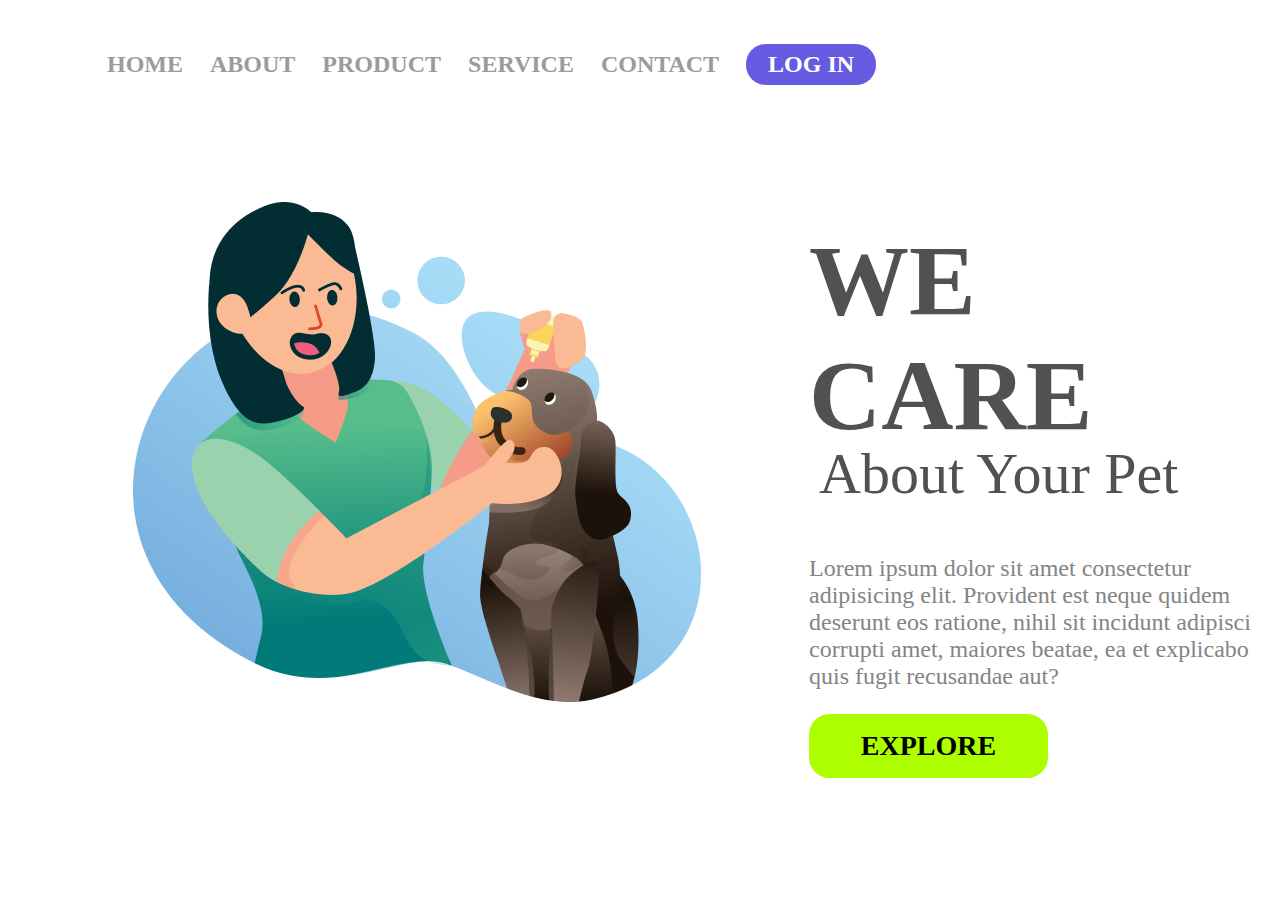
<file: responsividade/index.html>
<!DOCTYPE html>
<html lang="pr-br">

<head>
    <meta charset="UTF-8">
    <meta name="viewport" content="width=device-width, initial-scale=1.0">
    <title>Document</title>
    <link rel="stylesheet" href="styles.css">
</head>

<body>
    <nav>
        <a class="menu">HOME</a>
        <a class="menu">ABOUT</a>
        <a class="menu">PRODUCT</a>
        <a class="menu">SERVICE</a>
        <a class="menu">CONTACT</a>
        <button class="entra">LOG IN</button>
    </nav>
    <section>
        <img src="./Illustration 2.png" alt="foto da logo">
    </section>
    <aside>
        <h1>WE CARE </h1>
        <h2>About Your Pet</h2>
        <p>Lorem ipsum dolor sit amet consectetur adipisicing elit. Provident est neque quidem deserunt eos ratione,
            nihil sit incidunt adipisci corrupti amet, maiores beatae, ea et explicabo quis fugit recusandae aut?</p>
           
            <button class="Botao">EXPLORE</button>

    </aside>
</body>

</html>
</file>
<file: responsividade/styles.css>
nav {
    margin-top: 44px;
    margin-left: 76px;
}

a {
    margin-left: 23px;
}

.menu {
    color: #989D9C;
    font-family: Montserrat;
    font-size: 24px;
    font-style: normal;
    font-weight: 600;
    line-height: normal;
}

.entra {
    width: 130px;
    height: 41px;
    background: #665AE1;
    color: #FFF;
    font-family: Montserrat;
    font-size: 24px;
    font-style: normal;
    font-weight: 600;
    line-height: normal;
    border: none;
    border-radius: 20px;
    margin-left: 23px;
}

img {
    margin-top: 117px;
    margin-left: 125px;
    width: 568px;
    height: 500px;
}

aside {
    margin-left: 801px;
    margin-top: -550px;
}

h1 {
    color: #515151;
    font-family: Montserrat;
    font-size: 100px;
    font-style: normal;
    font-weight: 900;
    line-height: normal;
}

h2 {
    color: #515151;

    font-family: Montserrat;
    font-size: 58px;
    font-style: normal;
    font-weight: 500;
    line-height: normal;
    margin-top: -80px;
    margin-left: 10px;
}

p {
    width: 200;
    height: 87;
    color: #848484;
    font-family: Montserrat;
    font-size: 24px;
    font-style: normal;
    font-weight: 400;
    line-height: normal;
}

.Botao {
    width: 239px;
    height: 64px;
    border-radius: 20.5px;
    background: #ADFF00;
    border: none;
    color: #000;
    font-family: Montserrat;
    font-size: 28px;
    font-style: normal;
    font-weight: 700;
    line-height: normal;
}

@media screen and (max-width: 404px) {
       
        .container{
            height: calc(100vh -200px);
            width: -400vh;
        }


     
    img {
        width: 354px;
        height: 317px;
        margin-left: 80px;
    }

    h1 {
        font-size: 50px;
        margin-top: 600px;
        margin-left: -650px;

    }

    h2 {
        font-size: 30px;
        margin-top: -40px;
        margin-left: -630px;
    }

    p {
        display: none;
    }

    nav {
        display: none;
    }

    .Botao {
        margin-top: -350;
        margin-left: -650px;
    }
  meta {
        width: 95%; /* Aumenta a largura do contêiner em telas menores */
        padding: 10px; /* Diminui o padding */
        font-size: 14px; }
}
</file>
